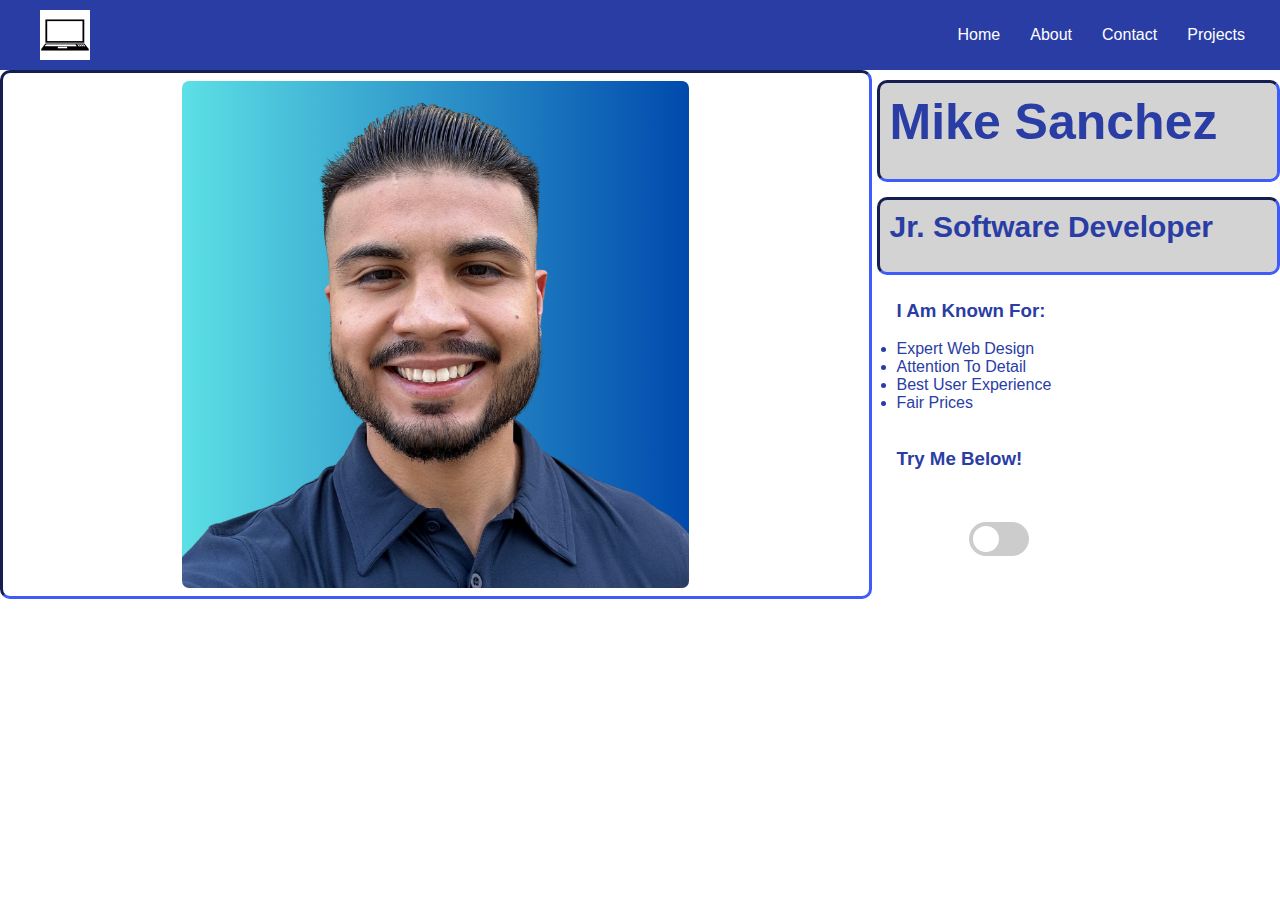
<file: index.html>
<html lang="en">
<head>
    <meta charset="UTF-8">
    <meta name="viewport" content="width=device-width, initial-scale=1.0">
    <link rel="stylesheet" href="css/style.css">
    <title>Mike Sanchez | Web Development Services</title>
</head>
<body>
   
    <nav class="navbar">
        <a href="index.html" class="logo">
            <img id="laptop-pic" src="media/laptop.png" alt="laptop logo">
        </a>
        <ul class="nav-links">
            <li class="nav-item"><a href="index.html">Home</a></li>
            <li class="nav-item"><a href="about-us.html">About</a></li>
            <li class="nav-item"><a href="contact-us.html">Contact</a></li>
            <li class="nav-item"><a href="projects.html">Projects</a></li>
        </ul>
     </nav>

    <div class="container"> 
        <div class="item item-1">
            <img id="profile-pic" src="media/profilepic.png" alt="profile picture">
        </div>
        <div class="item item-2">
            <h1>Mike Sanchez</h1>
        </div>
        <div class="item item-3">
            <h2>Jr. Software Developer</h2>
        </div>
        <div class="item-4">
            <h3>I Am Known For:</h3><br>
            <ul>
                <li> Expert Web Design </li>
                <li>Attention To Detail</li>
                <li>Best User Experience</li>
                <li>Fair Prices</li>
            </ul>
            <br><br>
            <h3>Try Me Below!</h3>

        </div>
        <div class="container item-5">
            <h2 class="mode-status"></h2>
            <label class="toggle-switch">
              <input type="checkbox" id="mode-toggle">
              <span class="slider"></span>
            </label>
        </div>
    </div> 
    
    <script src="javascript/script.js"></script>
    
        
</body>
</html>
</file>
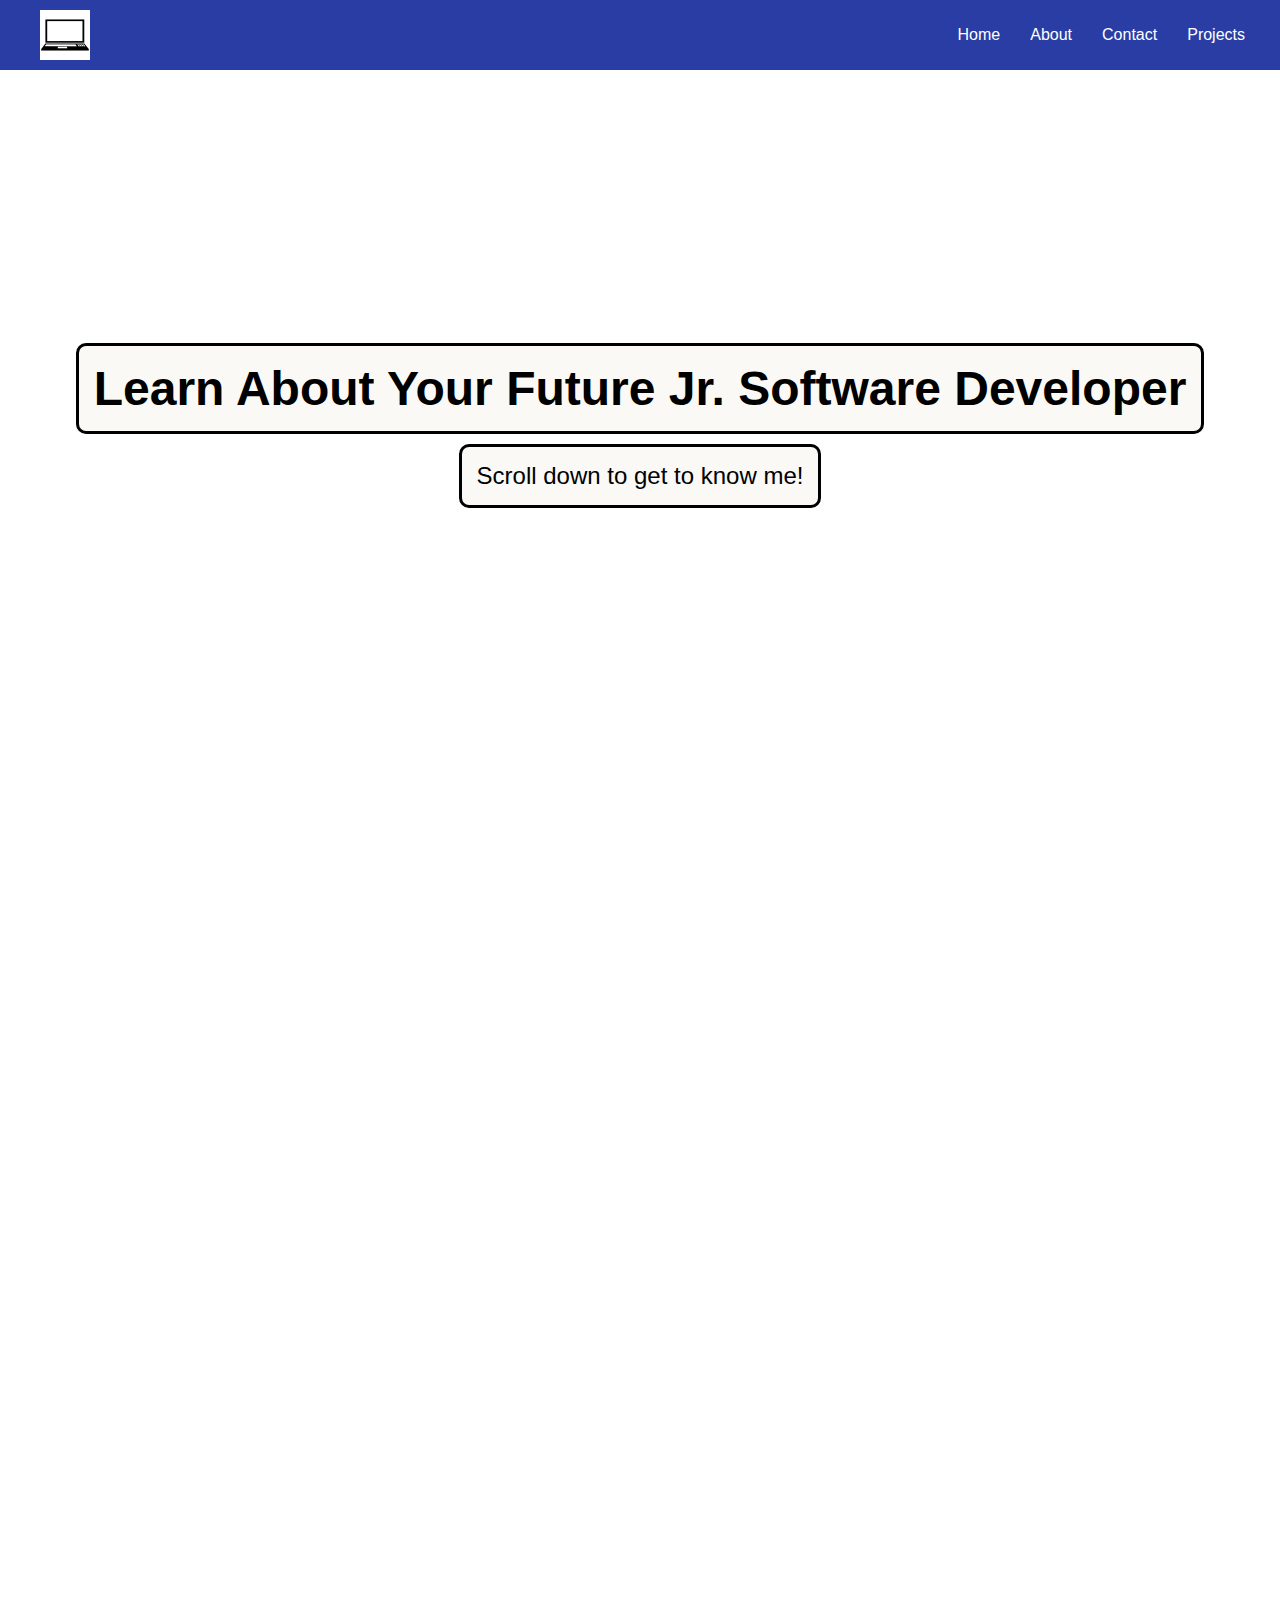
<file: about-us.html>
<html lang="en">
<head>
    <meta charset="UTF-8">
    <meta name="viewport" content="width=device-width, initial-scale=1.0">
    <link rel="stylesheet" href="css/style.css">
    <title>Mike Sanchez | Web Development Services</title>
</head>
<body>
   
  <nav class="navbar">
    <a href="index.html" class="logo">
        <img id="laptop-pic" src="media/laptop.png" alt="laptop logo">
    </a>
    <ul class="nav-links">
        <li class="nav-item"><a href="index.html">Home</a></li>
        <li class="nav-item"><a href="about-us.html">About</a></li>
        <li class="nav-item"><a href="contact-us.html">Contact</a></li>
        <li class="nav-item"><a href="projects.html">Projects</a></li>
    </ul>
 </nav>
      
          <div class="container-about">
            <section class="item-about about-heading">
              <h2 class="heading">Learn About Your Future Jr. Software Developer</h2>
              <p class="subheading">Scroll down to get to know me!</p>
            </section>
            <section class="item-about left">
              <div class="item__content">
                <h2>Background</h2>
                <p>I was born in Orange County, California in the city of Anaheim. I am Hispanic both of my parents being born in Mexico. At the age of 7, my family decided to
                  move out to the city of Colton about 50 miles east from Los Angeles. This is what I consider now home. I grew up a good student wanting to go to college.
                  After a fair try at it I decided it was not what I wanted to pursue. I then opted for pursuing a professional career in boxing in which I had prior experience starting at the age of 14. </p>
                  <br>
                  <img src="media/anaheim.jpg" alt="picture of anaheim california" class="anaheim-pic">
                </div>
            </section>
            <section class="item-about right">
              <div class="item__content">
                <h2>Professional Boxing Career</h2>
                <p>My professional athletic career inititated in 2018. I was 21 years of age. The first bout was located in the California Education and Performing Arts Center in Ontario, California.
                  My top success was being televised live through the biggest sports network ESPN. This fight took place in the great MGM in Las Vegas, Nevada. I retired from the sport due to
                  multiple injuries to my shoulder which impeded me to perform at a high level. I ending my career with 9 professional fights; 1 being a loss, and another a controversial loss.
                </p>
                <br>
                <img src="media/mgmfightentrance.png" alt="mgm las vegas fight entrance" class="fight-entrance">
              </div>
            </section>
            <section class="item-about left">
              <div class="item__content">
                <h2>Hobbies</h2>
                <p>Aside from boxing I have other likes and hobbies tied to fitness. I enjoy long distance running and resistance training. I also like to read in my free time and surf the web 
                  learning financial literacy. Writing is another hobby I enjoy that correlates to my daily reading. 
                </p>
                <br>
                <img src="media/runningman.jpg" alt="man with hoodie running" class="running-man">

              </div>
            </section>
            <section class="item-about right">
              <div class="item__content">
                <h2>Goals</h2>
                <p>Acquire a base foundation in Software Development in likings of:</p>
                <br>
                  <ul class="goals-about">
                    <li>HTLM5- structuring of a web page</li>
                    <li>CSS / SASS- visually appealing display</li>
                    <li>Javascript- efficient user interface</li>
                    <li>Web Design- unique and personal touch</li>
                  </ul>
                  <br>
                  <img src="media/htmlandjavascriptpic.jpg" alt="hmtl css and javascript books" class="html-books">
              </div>
            </section>
          </div>

          <script src="javascript/script2.js"></script>

  </body>
</html>
</file>
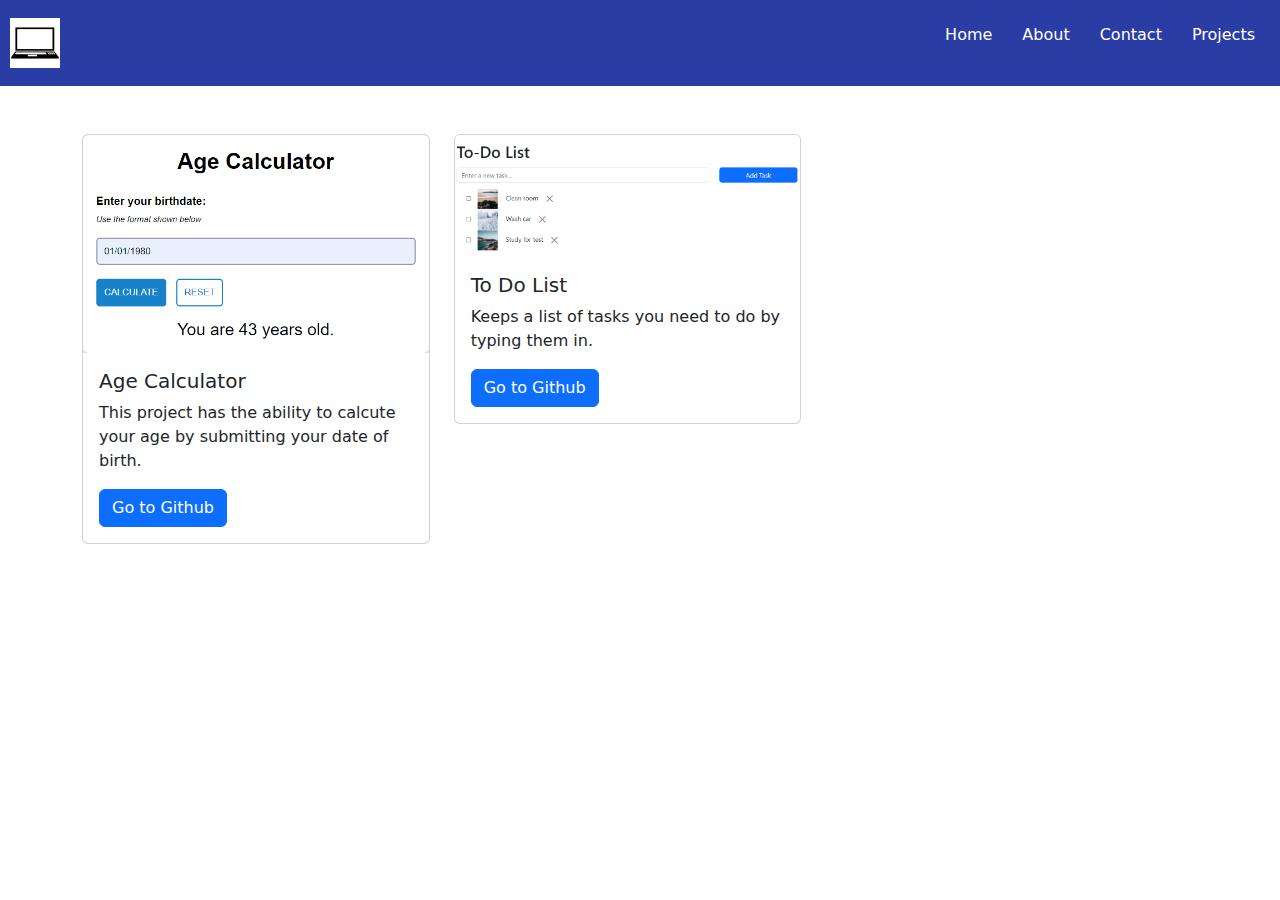
<file: projects.html>
<html lang="en">
<head>
    <meta charset="UTF-8">
    <meta name="viewport" content="width=device-width, initial-scale=1.0">
    <link rel="stylesheet" href="css/style.css">
    <title>Mike Sanchez | Web Development Services</title>
    <link rel="stylesheet" href="https://cdn.jsdelivr.net/npm/bootstrap@5.2.3/dist/css/bootstrap.min.css">
</head>
<body>
   
  <nav class="navbar">
    <a href="index.html" class="logo">
        <img id="laptop-pic" src="media/laptop.png" alt="laptop logo">
    </a>
    <ul class="nav-links">
        <li class="nav-item"><a href="index.html">Home</a></li>
        <li class="nav-item"><a href="about-us.html">About</a></li>
        <li class="nav-item"><a href="contact-us.html">Contact</a></li>
        <li class="nav-item"><a href="projects.html">Projects</a></li>
    </ul>
 </nav>

 <div class="container mt-5">
  <div class="row">
      <div class="col-md-4 mb-4">
          <div class="card">
              <img src="media/age-calculator.png" class="card-img-top" alt="age calculator screenshot">
              <div class="card-body">
                  <h5 class="card-title">Age Calculator</h5>
                  <p class="card-text">This project has the ability to calcute your age by submitting your date of birth.</p>
                  <a href="https://github.com/mikesanc17/age-calculator-" class="btn btn-primary">Go to Github</a>
              </div>
          </div>
      </div>
      
      <div class="col-md-4 mb-4">
          <div class="card">
              <img src="media/to-do-list.png" class="card-img-top" alt="to do list screenshot">
              <div class="card-body">
                  <h5 class="card-title">To Do List</h5>
                  <p class="card-text">Keeps a list of tasks you need to do by typing them in.</p>
                  <a href="https://github.com/mikesanc17/to-do-list/tree/main" class="btn btn-primary">Go to Github</a>
              </div>
          </div>
      </div>
  </div>
</div>
    
    
</body>
</html>
</file>
<file: css/style.css>
html {
  box-sizing: grid;
}

*, *::before, *::after {
  box-sizing: inherit;
  margin: 0;
  padding: 0;
}
body {
  font-family: -apple-system, BlinkMacSystemFont, 'Segoe UI', Roboto, Oxygen, Ubuntu, Cantarell, 'Open Sans', 'Helvetica Neue', sans-serif;
}

nav {
  max-width: 100%;
  background-color: rgb(42, 61, 165);
  padding-left: 30px;
  padding-right: 10px;
}

.logo {
  display: inline-block;
}

.nav-links {
  display: flex;
  margin-right: 10px;
}

.nav-item a {
  display: list-item;
  padding: 10px 15px;
  text-decoration: none;
  color: white;
}

.nav-item:hover {
  background-color: white;
}

.nav-item:hover a {
  color: black;
}

.navbar {
  display: flex;
  justify-content: space-between;
  align-items: center;
}

.nav-links li {
  list-style: none;
}

#laptop-pic {
  width: 50px;
  margin-top: 10px;
  margin-bottom: 10px;
  margin-left: 10px;
}

/*Grid Container Home*/ 

.container {
  display: grid;
  grid-template-areas: 
  "pic pic pic name name name"
  "pic pic pic job job job"
  "pic pic pic skills skills skills"
  "pic pic pic switch switch switch";
  gap: 5px;
}

.item {
  border-style: inset;
  border-color: rgb(42, 61, 165);
  border-radius: 10px;
  padding: 5px;
}
.item-1 {
  grid-area: pic;
  background-image: url("https://images.unsplash.com/photo-1516259762381-22954d7d3ad2?ixlib=rb-4.0.3&ixid=M3wxMjA3fDB8MHxwaG90by1wYWdlfHx8fGVufDB8fHx8fA%3D%3D&auto=format&fit=crop&w=1789&q=80");
  text-align: center;
}

.item-2 {
  grid-area: name;
  background-color: lightgrey;
  margin-top: 10px;
}

.item-3 {
  grid-area: job;
  background-color: lightgrey;
  margin-top: 10px;
}

.item-4 {
  grid-area: skills;
  margin-top: 10px;
  margin: 10px;
  padding: 10px;
}

.item-5 {
  grid-area: switch;
  margin-top: 10px;
  text-align: center;

}

#profile-pic {
  width: 60%;
  border-style: solid;
  border-color: white;
  border-radius: 10px;
}

h1 {
  font-size: 50px;
  padding: 5px;
}

h2 {
  font-size: 30px;
  padding: 5px;
}
/*Dark/Light Mode*/

.dark-mode {
  background-color: #333;
  color: brown;
  transition: all 0.4s ease-in;
}

.toggle-switch {
  position: relative;
  display: inline-block;
  width: 3.75rem;
  height: 2.13rem;
  margin-bottom: 0.63rem;
  margin-inline: auto;

}

.toggle-switch input {
  opacity: 0;
  width: 0;
  height: 0;
}

.slider {
  position: absolute;
  cursor: pointer;
  top: 0;
  left: 0;
  right: 0;
  bottom: 0;
  background-color: #ccc;
  transition: all 0.4s ease-in;
  border-radius: 2.13rem; 
}

.slider:before {
  position: absolute;
  content: "";
  height: 1.63rem;
  width: 1.63rem;
  left: 0.25rem;
  bottom: 0.25rem;
  background-color: white;
  transition: 0.4s;
  border-radius: 50%;
}

input:checked + .slider {
  background-color: rgb(42, 61, 165);
}

input:focus + .slider {
  box-shadow: 0 0 2px rgb(42, 61, 165);
}

input:checked + .slider:before {
  transform: translateX(1.63rem);
}

/*About Us Fade and Slide In On Scroll*/

*, *::before, *::after {
  box-sizing: border-box;
  margin: 0;
  padding: 0;
}

body {
  font-family: "Poppins", sans-serif;
  overflow-x: hidden;
  color: rgb(42, 61, 165);
}

.container-about {
  margin: 0 auto;
  background-image: url("https://images.unsplash.com/photo-1584968124544-d10ce10dd21f?auto=format&fit=crop&q=80&w=2071&ixlib=rb-4.0.3&ixid=M3wxMjA3fDB8MHxwaG90by1wYWdlfHx8fGVufDB8fHx8fA%3D%3D");
  background-position: center;
  max-width: 1400px;
}

.heading {
  font-size: 3rem;
  text-align: center;
  color: black;
  background-color: rgb(250, 249, 246);
  padding: 15px;
  margin-bottom: 10px;
  border-style: solid;
  border-radius: 10px;
}

.subheading {
  font-size: 1.5rem;
  color: #000;
  background-color: rgb(250, 249, 246);
  padding: 15px;
  margin-bottom: 10px;
  border-style: solid;
  border-radius: 10px;

}

.item-about {
  display: flex;
  flex-direction: column;
  align-items: center;
  justify-content: center;
  min-height: 80vh;
}

.item-about:not(:first-child) {
  opacity: 0;
  transition: opacity 0.5s, transform 0.5s;
}

.item__content {
  background-color: rgb(250, 249, 246);
  color: black;
  text-align: center;
  padding: 5rem;
  border-radius: 10px;
  border-style: solid;
  margin: 10rem;
}

.item-about > p {
  text-align: center;
}

.left {
  transform-origin: left center;
  transform: translateX(-50%);
}

.right {
  transform-origin: right center;
  transform: translateX(50%);
}

.slide-in {
  opacity: 1 !important;
  transform: translateX(0);
}

.goals-about {
  text-align: left;
}

/*Images in about us section*/

.anaheim-pic {
  width: 500px;
}

.fight-entrance {
  width: 150px;
}

.running-man {
  width: 150px;
}

.html-books {
  width: 120px;
}
</file>
